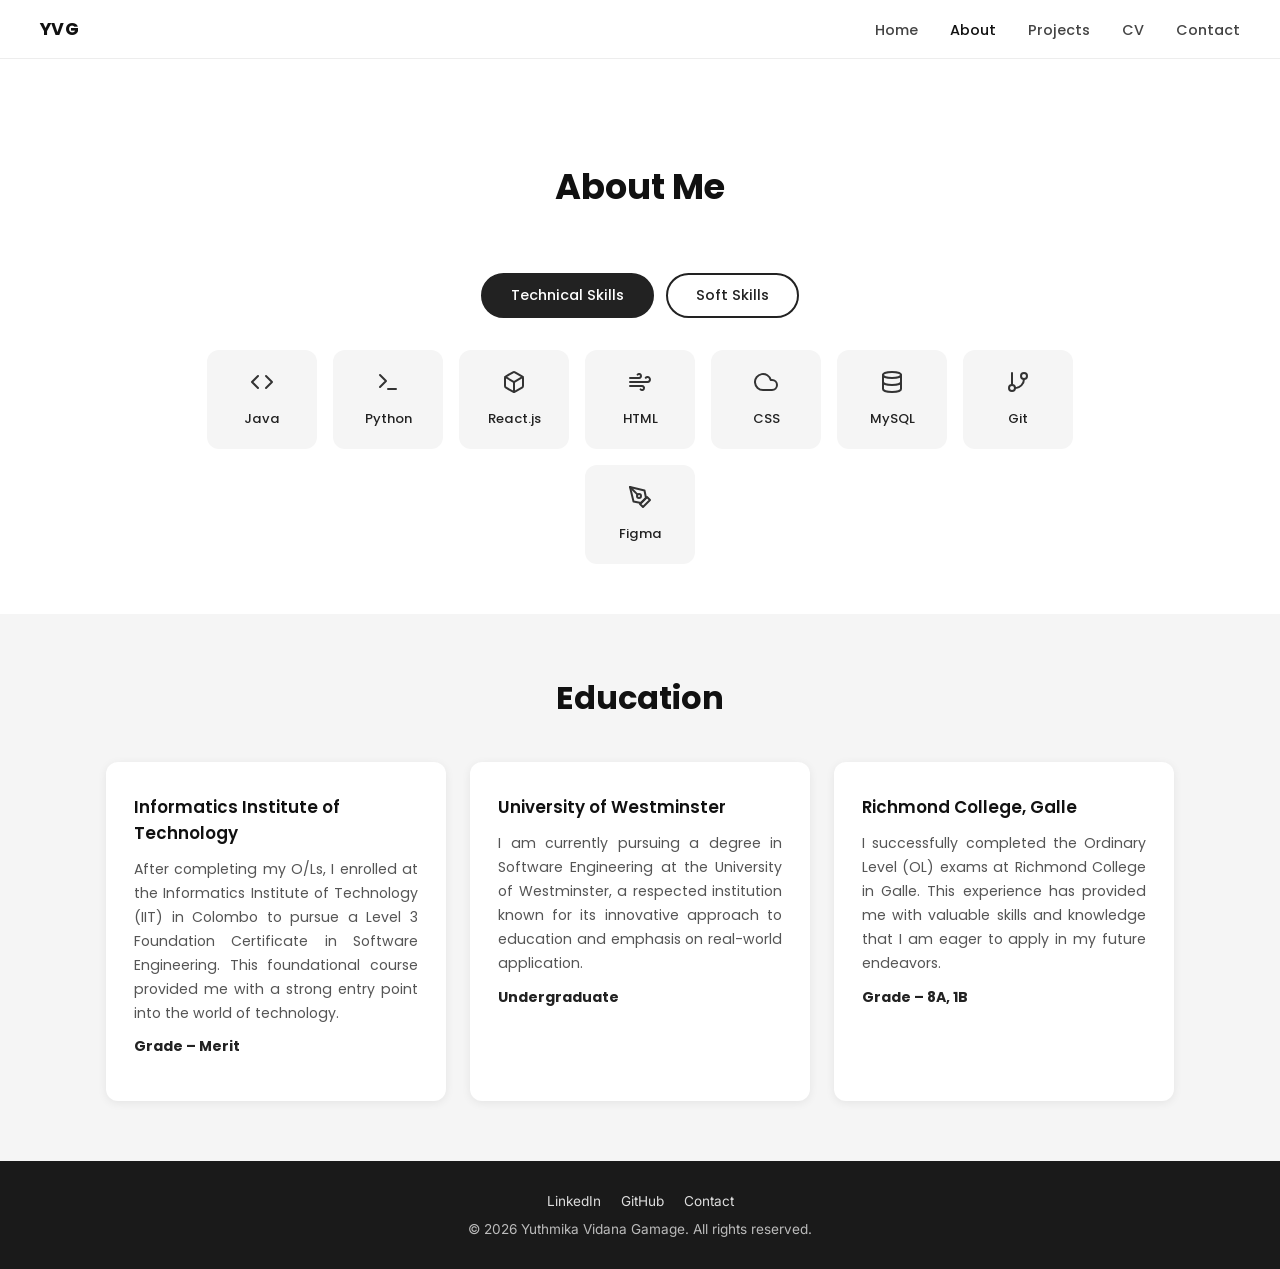
<file: about.html>
<!DOCTYPE html>
<html lang="en">
<head>
  <meta charset="UTF-8" />
  <meta name="viewport" content="width=device-width, initial-scale=1.0" />
  <title>About – Yuthmika Gamage</title>
  <link rel="stylesheet" href="shared.css" />
  <link rel="stylesheet" href="about.css" />
</head>
<body>

  <nav>
    <a class="logo" href="index.html">YVG</a>
    <button class="nav-toggle" id="navToggle" aria-label="Menu">
      <span></span><span></span><span></span>
    </button>
    <ul id="navMenu">
      <li><a href="index.html">Home</a></li>
      <li><a href="about.html" class="active">About</a></li>
      <li><a href="projects.html">Projects</a></li>
            <li><a href="cv.html">CV</a></li>
      <li><a href="contact.html">Contact</a></li>
    </ul>
  </nav>

  <div class="about-section fade-up">
    <h1>About Me</h1>
  </div>

  <div class="skills fade-up">
    <div class="skills-toggle">
      <button class="toggle-btn active" id="btnTechnical" onclick="toggleSkills('technical')">Technical Skills</button>
      <button class="toggle-btn" id="btnSoft" onclick="toggleSkills('soft')">Soft Skills</button>
    </div>

    <div class="skills-container">
      <div class="skills-group active" id="technicalGroup">
        <div class="skill-card">
          <div class="skill-icon">
            <svg xmlns="http://www.w3.org/2000/svg" width="24" height="24" viewBox="0 0 24 24" fill="none" stroke="currentColor" stroke-width="2" stroke-linecap="round" stroke-linejoin="round"><polyline points="16 18 22 12 16 6"/><polyline points="8 6 2 12 8 18"/></svg>
          </div>
          <div class="skill-name">Java</div>
        </div>
        <div class="skill-card">
          <div class="skill-icon">
            <svg xmlns="http://www.w3.org/2000/svg" width="24" height="24" viewBox="0 0 24 24" fill="none" stroke="currentColor" stroke-width="2" stroke-linecap="round" stroke-linejoin="round"><polyline points="4 17 10 11 4 5"/><line x1="12" y1="19" x2="20" y2="19"/></svg>
          </div>
          <div class="skill-name">Python</div>
        </div>
        <div class="skill-card">
          <div class="skill-icon">
            <svg xmlns="http://www.w3.org/2000/svg" width="24" height="24" viewBox="0 0 24 24" fill="none" stroke="currentColor" stroke-width="2" stroke-linecap="round" stroke-linejoin="round"><path d="M21 16V8a2 2 0 0 0-1-1.73l-7-4a2 2 0 0 0-2 0l-7 4A2 2 0 0 0 3 8v8a2 2 0 0 0 1 1.73l7 4a2 2 0 0 0 2 0l7-4A2 2 0 0 0 21 16z"/><polyline points="3.27 6.96 12 12.01 20.73 6.96"/><line x1="12" y1="22.08" x2="12" y2="12"/></svg>
          </div>
          <div class="skill-name">React.js</div>
        </div>
        <div class="skill-card">
          <div class="skill-icon">
            <svg xmlns="http://www.w3.org/2000/svg" width="24" height="24" viewBox="0 0 24 24" fill="none" stroke="currentColor" stroke-width="2" stroke-linecap="round" stroke-linejoin="round"><path d="M9.59 4.59A2 2 0 1 1 11 8H2m10.59 11.41A2 2 0 1 0 14 16H2m15.73-8.27A2.5 2.5 0 1 1 19.5 12H2"/></svg>
          </div>
          <div class="skill-name">HTML</div>
        </div>
        <div class="skill-card">
          <div class="skill-icon">
            <svg xmlns="http://www.w3.org/2000/svg" width="24" height="24" viewBox="0 0 24 24" fill="none" stroke="currentColor" stroke-width="2" stroke-linecap="round" stroke-linejoin="round"><path d="M18 10h-1.26A8 8 0 1 0 9 20h9a5 5 0 0 0 0-10z"/></svg>
          </div>
          <div class="skill-name">CSS</div>
        </div>
        <div class="skill-card">
          <div class="skill-icon">
            <svg xmlns="http://www.w3.org/2000/svg" width="24" height="24" viewBox="0 0 24 24" fill="none" stroke="currentColor" stroke-width="2" stroke-linecap="round" stroke-linejoin="round"><ellipse cx="12" cy="5" rx="9" ry="3"/><path d="M21 12c0 1.66-4 3-9 3s-9-1.34-9-3"/><path d="M3 5v14c0 1.66 4 3 9 3s9-1.34 9-3V5"/></svg>
          </div>
          <div class="skill-name">MySQL</div>
        </div>
        <div class="skill-card">
          <div class="skill-icon">
            <svg xmlns="http://www.w3.org/2000/svg" width="24" height="24" viewBox="0 0 24 24" fill="none" stroke="currentColor" stroke-width="2" stroke-linecap="round" stroke-linejoin="round"><line x1="6" y1="3" x2="6" y2="15"/><circle cx="18" cy="6" r="3"/><circle cx="6" cy="18" r="3"/><path d="M18 9a9 9 0 0 1-9 9"/></svg>
          </div>
          <div class="skill-name">Git</div>
        </div>
        <div class="skill-card">
          <div class="skill-icon">
            <svg xmlns="http://www.w3.org/2000/svg" width="24" height="24" viewBox="0 0 24 24" fill="none" stroke="currentColor" stroke-width="2" stroke-linecap="round" stroke-linejoin="round"><path d="M12 19l7-7 3 3-7 7-3-3z"/><path d="M18 13l-1.5-7.5L2 2l3.5 14.5L13 18l5-5z"/><path d="M2 2l7.586 7.586"/><circle cx="11" cy="11" r="2"/></svg>
          </div>
          <div class="skill-name">Figma</div>
        </div>
      </div>

      <div class="skills-group" id="softGroup">
        <div class="skill-card">
          <div class="skill-icon">
            <svg xmlns="http://www.w3.org/2000/svg" width="24" height="24" viewBox="0 0 24 24" fill="none" stroke="currentColor" stroke-width="2" stroke-linecap="round" stroke-linejoin="round"><path d="M9.09 9a3 3 0 0 1 5.83 1c0 2-3 3-3 3"/><circle cx="12" cy="12" r="10"/><line x1="12" y1="17" x2="12.01" y2="17"/></svg>
          </div>
          <div class="skill-name">Problem Solving</div>
        </div>
        <div class="skill-card">
          <div class="skill-icon">
            <svg xmlns="http://www.w3.org/2000/svg" width="24" height="24" viewBox="0 0 24 24" fill="none" stroke="currentColor" stroke-width="2" stroke-linecap="round" stroke-linejoin="round"><path d="M17 21v-2a4 4 0 0 0-4-4H5a4 4 0 0 0-4 4v2"/><circle cx="9" cy="7" r="4"/><path d="M23 21v-2a4 4 0 0 0-3-3.87"/><path d="M16 3.13a4 4 0 0 1 0 7.75"/></svg>
          </div>
          <div class="skill-name">Teamwork</div>
        </div>
        <div class="skill-card">
          <div class="skill-icon">
            <svg xmlns="http://www.w3.org/2000/svg" width="24" height="24" viewBox="0 0 24 24" fill="none" stroke="currentColor" stroke-width="2" stroke-linecap="round" stroke-linejoin="round"><path d="M21 15a2 2 0 0 1-2 2H7l-4 4V5a2 2 0 0 1 2-2h14a2 2 0 0 1 2 2z"/></svg>
          </div>
          <div class="skill-name">Critical Thinking</div>
        </div>
        <div class="skill-card">
          <div class="skill-icon">
            <svg xmlns="http://www.w3.org/2000/svg" width="24" height="24" viewBox="0 0 24 24" fill="none" stroke="currentColor" stroke-width="2" stroke-linecap="round" stroke-linejoin="round"><circle cx="12" cy="12" r="10"/><polyline points="12 6 12 12 16 14"/></svg>
          </div>
          <div class="skill-name">Project Management</div>
        </div>
        <div class="skill-card">
          <div class="skill-icon">
            <svg xmlns="http://www.w3.org/2000/svg" width="24" height="24" viewBox="0 0 24 24" fill="none" stroke="currentColor" stroke-width="2" stroke-linecap="round" stroke-linejoin="round"><circle cx="12" cy="12" r="10"/><line x1="12" y1="8" x2="12" y2="12"/><line x1="12" y1="16" x2="12.01" y2="16"/></svg>
          </div>
          <div class="skill-name">Leadership</div>
        </div>
      </div>
    </div>
  </div>

  <div class="education">
    <h1>Education</h1>
    <div class="institutes">
      <div class="education-item slide-in">
        <h2>Informatics Institute of Technology</h2>
        <p>After completing my O/Ls, I enrolled at the Informatics Institute of Technology (IIT) in Colombo to pursue a Level 3 Foundation Certificate in Software Engineering. This foundational course provided me with a strong entry point into the world of technology.</p>
        <p><b>Grade – Merit</b></p>
      </div>
      <div class="education-item slide-in">
        <h2>University of Westminster</h2>
        <p>I am currently pursuing a degree in Software Engineering at the University of Westminster, a respected institution known for its innovative approach to education and emphasis on real-world application.</p>
        <p><b>Undergraduate</b></p>
      </div>
      <div class="education-item slide-in">
        <h2>Richmond College, Galle</h2>
        <p>I successfully completed the Ordinary Level (OL) exams at Richmond College in Galle. This experience has provided me with valuable skills and knowledge that I am eager to apply in my future endeavors.</p>
        <p><b>Grade – 8A, 1B</b></p>
      </div>
    </div>
  </div>

  <footer>
    <div class="footer-links">
      <a href="https://www.linkedin.com/in/yuthmika-gamage-187bb4296/" target="_blank">LinkedIn</a>
      <a href="https://github.com/yuthmikagamage" target="_blank">GitHub</a>
      <a href="contact.html">Contact</a>
    </div>
    <p>© 2026 Yuthmika Vidana Gamage. All rights reserved.</p>
  </footer>

  <script>
    document.getElementById('navToggle').addEventListener('click', () => {
      document.getElementById('navMenu').classList.toggle('open');
    });

    function toggleSkills(type) {
      const techGroup = document.getElementById('technicalGroup');
      const softGroup = document.getElementById('softGroup');
      const btnTech = document.getElementById('btnTechnical');
      const btnSoft = document.getElementById('btnSoft');
      if (type === 'technical') {
        techGroup.classList.add('active');
        softGroup.classList.remove('active');
        btnTech.classList.add('active');
        btnSoft.classList.remove('active');
      } else {
        softGroup.classList.add('active');
        techGroup.classList.remove('active');
        btnSoft.classList.add('active');
        btnTech.classList.remove('active');
      }
    }

    const observer = new IntersectionObserver((entries) => {
      entries.forEach(e => { if (e.isIntersecting) e.target.classList.add('visible'); });
    }, { threshold: 0.1 });
    document.querySelectorAll('.fade-up, .slide-in').forEach(el => observer.observe(el));
  </script>
</body>
</html>
</file>
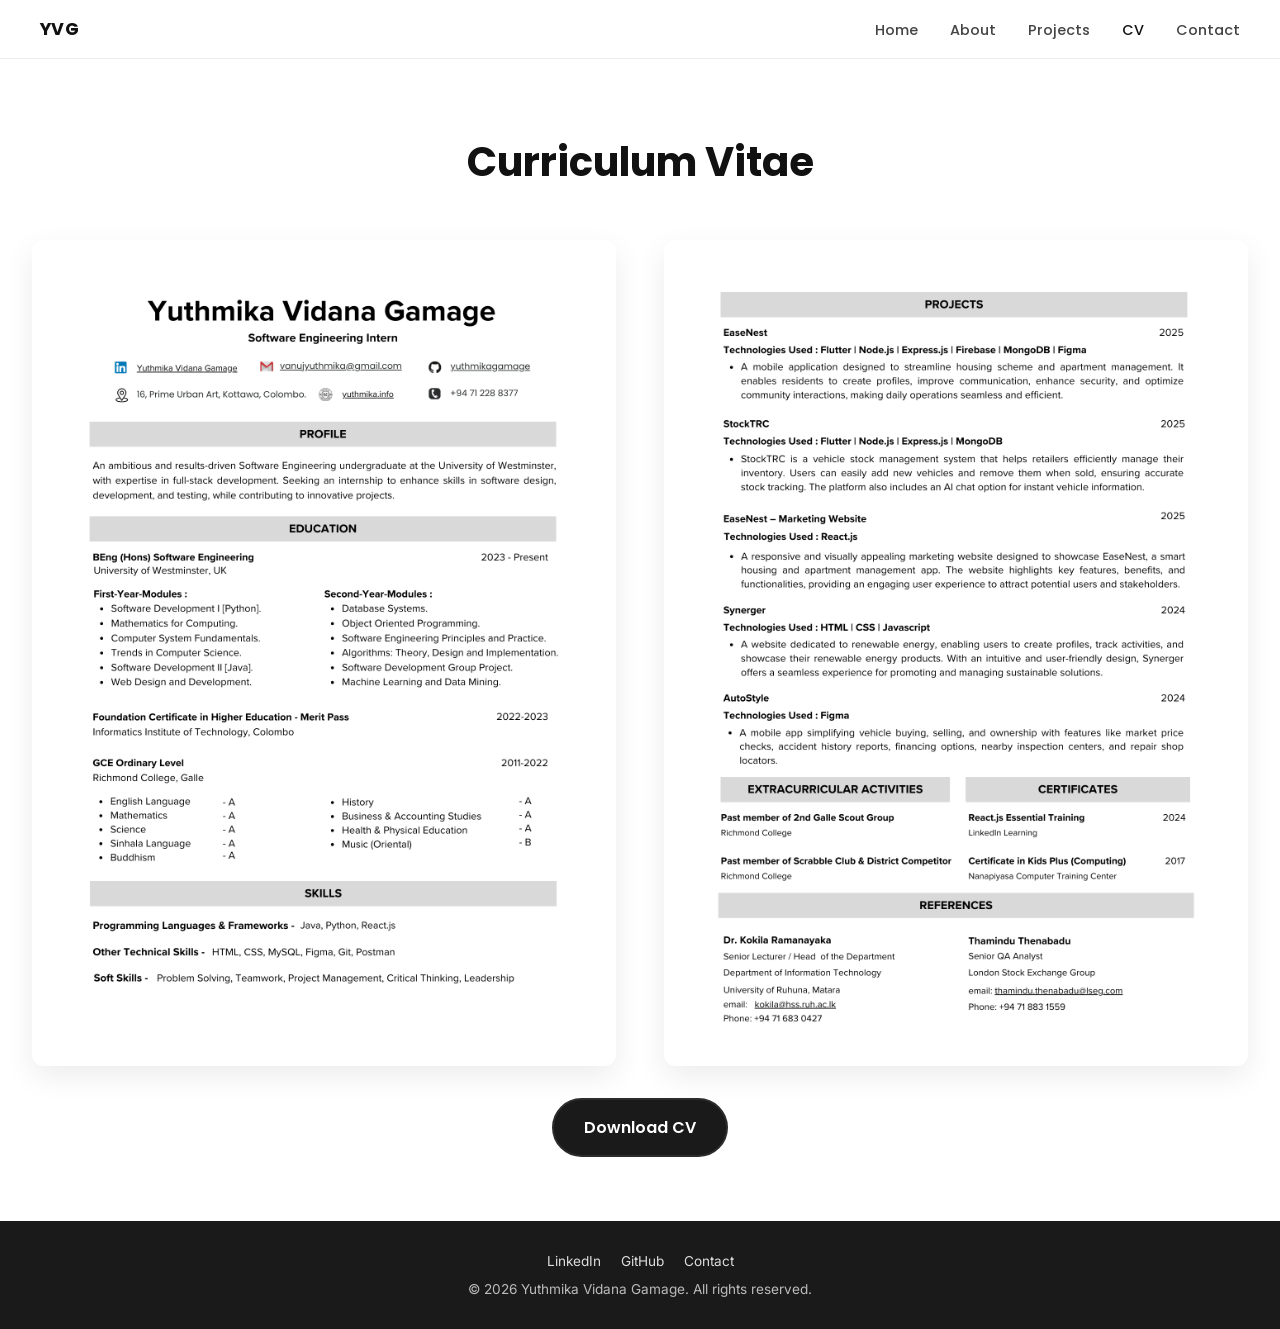
<file: cv.html>
<!DOCTYPE html>
<html lang="en">
<head>
  <meta charset="UTF-8" />
  <meta name="viewport" content="width=device-width, initial-scale=1.0" />
  <title>Yuthmika Gamage - CV</title>

  <link rel="stylesheet" href="shared.css" />
  <link rel="stylesheet" href="cv.css" />
</head>
<body>

  <nav>
    <a class="logo" href="index.html">YVG</a>

    <button class="nav-toggle" id="navToggle" aria-label="Menu">
      <span></span><span></span><span></span>
    </button>

    <ul id="navMenu">
      <li><a href="index.html">Home</a></li>
      <li><a href="about.html">About</a></li>
      <li><a href="projects.html">Projects</a></li>
      <li><a href="cv.html" class="active">CV</a></li>
      <li><a href="contact.html">Contact</a></li>
    </ul>
  </nav>

  <main class="cv-page">

    <section class="cv-section fade-up">

      <h1>Curriculum Vitae</h1>

      <div class="cvIMG">
        <img src="./assets/first.png" alt="CV Page 1" />
        <img src="./assets/Second.png" alt="CV Page 2" />
      </div>

      <div class="download">
        <a
          href="https://drive.google.com/uc?export=download&id=1-vY6kC7MEC6imzsJQJA2wSYxm-q6PYPR"
          class="download-btn"
        >
          Download CV
        </a>
      </div>

    </section>

  </main>

  <footer>
    <div class="footer-links">
      <a href="https://www.linkedin.com/in/yuthmika-gamage-187bb4296/" target="_blank">LinkedIn</a>
      <a href="https://github.com/yuthmikagamage" target="_blank">GitHub</a>
      <a href="contact.html">Contact</a>
    </div>
    <p>© 2026 Yuthmika Vidana Gamage. All rights reserved.</p>
  </footer>

  <script>
    document.getElementById('navToggle').addEventListener('click', () => {
      document.getElementById('navMenu').classList.toggle('open');
    });

    const observer = new IntersectionObserver((entries) => {
      entries.forEach(entry => {
        if (entry.isIntersecting) {
          entry.target.classList.add('visible');
        }
      });
    }, { threshold: 0.15 });

    document.querySelectorAll('.fade-up').forEach(el => observer.observe(el));
  </script>

</body>
</html>
</file>
<file: shared.css>
@import url("https://fonts.googleapis.com/css2?family=Poppins:wght@300;400;500;600;700&display=swap");
@import url("https://fonts.googleapis.com/css2?family=Inter:wght@400;500;600&display=swap");

*,
*::before,
*::after {
  box-sizing: border-box;
  margin: 0;
  padding: 0;
}

body {
  font-family: "Poppins", sans-serif;
  color: #222;
  background: #fff;
  overflow-x: hidden;
}

/* ── NavBar ── */
nav {
  position: fixed;
  top: 0;
  left: 0;
  right: 0;
  z-index: 1000;
  display: flex;
  align-items: center;
  justify-content: space-between;
  padding: 1rem 2.5rem;
  background: rgba(255, 255, 255, 0.92);
  backdrop-filter: blur(8px);
  border-bottom: 1px solid rgba(0, 0, 0, 0.07);
}

nav .logo {
  font-size: 1.1rem;
  font-weight: 700;
  letter-spacing: 0.02em;
  color: #111;
  text-decoration: none;
}

nav ul {
  list-style: none;
  display: flex;
  gap: 2rem;
}

nav ul a {
  text-decoration: none;
  font-size: 0.9rem;
  font-weight: 500;
  color: #444;
  transition: color 0.2s;
}

nav ul a:hover,
nav ul a.active {
  color: #111;
}

/* hamburger */
.nav-toggle {
  display: none;
  flex-direction: column;
  gap: 5px;
  cursor: pointer;
  background: none;
  border: none;
  padding: 4px;
}
.nav-toggle span {
  display: block;
  width: 24px;
  height: 2px;
  background: #333;
  border-radius: 2px;
  transition: all 0.3s;
}

/* ── Footer ── */
footer {
  background: #1a1a1a;
  color: #bbb;
  text-align: center;
  padding: 2rem 1rem;
  font-size: 0.85rem;
  font-family: "Inter", sans-serif;
}

footer a {
  color: #ddd;
  text-decoration: none;
  margin: 0 0.5rem;
  transition: color 0.2s;
}

footer a:hover {
  color: #fff;
}
footer .footer-links {
  margin-bottom: 0.75rem;
}

@media (max-width: 768px) {
  nav {
    padding: 1rem 1.5rem;
  }
  .nav-toggle {
    display: flex;
  }
  nav ul {
    display: none;
    position: absolute;
    top: 100%;
    left: 0;
    right: 0;
    background: rgba(255, 255, 255, 0.97);
    flex-direction: column;
    align-items: center;
    gap: 0;
    border-bottom: 1px solid rgba(0, 0, 0, 0.08);
  }
  nav ul.open {
    display: flex;
  }
  nav ul li {
    width: 100%;
    text-align: center;
  }
  nav ul a {
    display: block;
    padding: 0.9rem 0;
    font-size: 1rem;
  }
}
</file>
<file: about.css>
@import url("https://fonts.googleapis.com/css2?family=Poppins:wght@300;400;500;600;700&display=swap");

.about-section {
  margin-top: 100px;
  text-align: center;
  padding: 60px 20px 40px;
}

.about-section h1 {
  font-family: "Poppins", sans-serif;
  font-size: 2.2rem;
  font-weight: 700;
  color: #111;
}

.skills {
  padding: 20px 20px 50px;
  opacity: 0;
  transform: translateY(20px);
  transition:
    opacity 0.8s ease,
    transform 0.8s ease;
}

.skills.visible {
  opacity: 1;
  transform: translateY(0);
}

.skills-toggle {
  display: flex;
  justify-content: center;
  gap: 12px;
  margin-bottom: 32px;
}

.toggle-btn {
  padding: 10px 28px;
  border: 2px solid #222;
  background: transparent;
  color: #222;
  font-family: "Poppins", sans-serif;
  font-size: 0.9rem;
  font-weight: 500;
  border-radius: 30px;
  cursor: pointer;
  transition:
    background 0.2s,
    color 0.2s;
}

.toggle-btn.active,
.toggle-btn:hover {
  background: #222;
  color: #fff;
}

.skills-container {
  max-width: 900px;
  margin: 0 auto;
}

.skills-group {
  display: none;
  flex-wrap: wrap;
  gap: 16px;
  justify-content: center;
}

.skills-group.active {
  display: flex;
}

.skill-card {
  display: flex;
  flex-direction: column;
  align-items: center;
  gap: 8px;
  background: #f5f5f5;
  border-radius: 12px;
  padding: 20px 24px;
  min-width: 110px;
  transition:
    transform 0.2s,
    box-shadow 0.2s;
  cursor: default;
}

.skill-card:hover {
  transform: scale(1.05);
  box-shadow: 0 6px 18px rgba(0, 0, 0, 0.1);
}

.skill-icon {
  color: #333;
}

.skill-name {
  font-family: "Poppins", sans-serif;
  font-size: 0.82rem;
  font-weight: 500;
  text-align: center;
  color: #222;
}

.education {
  background: #f5f5f5;
  padding: 60px 20px;
}

.education h1 {
  font-family: "Poppins", sans-serif;
  text-align: center;
  font-size: 2rem;
  font-weight: 700;
  margin-bottom: 40px;
  color: #111;
}

.institutes {
  display: flex;
  flex-wrap: wrap;
  gap: 24px;
  max-width: 1100px;
  margin: 0 auto;
  justify-content: center;
}

.education-item {
  background: #fff;
  border-radius: 12px;
  padding: 32px 28px;
  flex: 1 1 280px;
  max-width: 340px;
  box-shadow: 0 2px 10px rgba(0, 0, 0, 0.07);
  opacity: 0;
  transform: translateY(30px);
  transition:
    opacity 0.8s ease,
    transform 0.8s ease;
}

.education-item.visible {
  opacity: 1;
  transform: translateY(0);
}

.education-item h2 {
  font-family: "Poppins", sans-serif;
  font-size: 1.05rem;
  font-weight: 600;
  margin-bottom: 12px;
  color: #111;
}

.education-item p {
  font-family: "Poppins", sans-serif;
  font-size: 0.88rem;
  line-height: 1.7;
  color: #555;
  margin-bottom: 10px;
  text-align: justify;
}

.education-item p b {
  color: #222;
}

@media (max-width: 768px) {
  .about-section {
    margin-top: 80px;
    padding: 40px 16px 24px;
  }

  .institutes {
    flex-direction: column;
    align-items: center;
  }

  .education-item {
    max-width: 100%;
  }
}
</file>
<file: cv.css>
.cv-page {
  padding-top: 100px;
  min-height: 100vh;
}

.cv-section {
  max-width: 1400px;
  margin: auto;
  padding: 2rem;
}

.cv-section h1 {
  text-align: center;
  margin-bottom: 3rem;
  font-size: 2.5rem;
  color: #111;
}

.cvIMG {
  display: flex;
  justify-content: space-between;
  gap: 2rem;
}

.cvIMG img {
  width: 48%;
  height: auto;
  object-fit: contain;
  border-radius: 12px;
  box-shadow: 0 10px 30px rgba(0, 0, 0, 0.08);
}

.download {
  text-align: center;
  margin-top: 2rem;
  margin-bottom: 2rem;
}

.download-btn {
  display: inline-block;
  padding: 15px 30px;
  border: 2px solid #2c2c2c;
  background: #1a1a1a;
  color: #fff;
  text-decoration: none;
  border-radius: 30px;
  font-weight: 600;
  transition: all 0.3s ease;
}

.download-btn:hover {
  background: #35363b;
  transform: translateY(-3px);
}

/* Animation */

.fade-up {
  opacity: 0;
  transform: translateY(40px);
  transition: all 0.8s ease;
}

.fade-up.visible {
  opacity: 1;
  transform: translateY(0);
}

/* Mobile */

@media (max-width: 1150px) {
  .cvIMG {
    flex-direction: column;
    align-items: center;
  }

  .cvIMG img {
    width: 90%;
  }
}

@media (max-width: 768px) {
  .cv-page {
    padding-top: 90px;
  }

  .cv-section h1 {
    font-size: 2rem;
  }

  .cvIMG img {
    width: 100%;
  }
}
</file>
